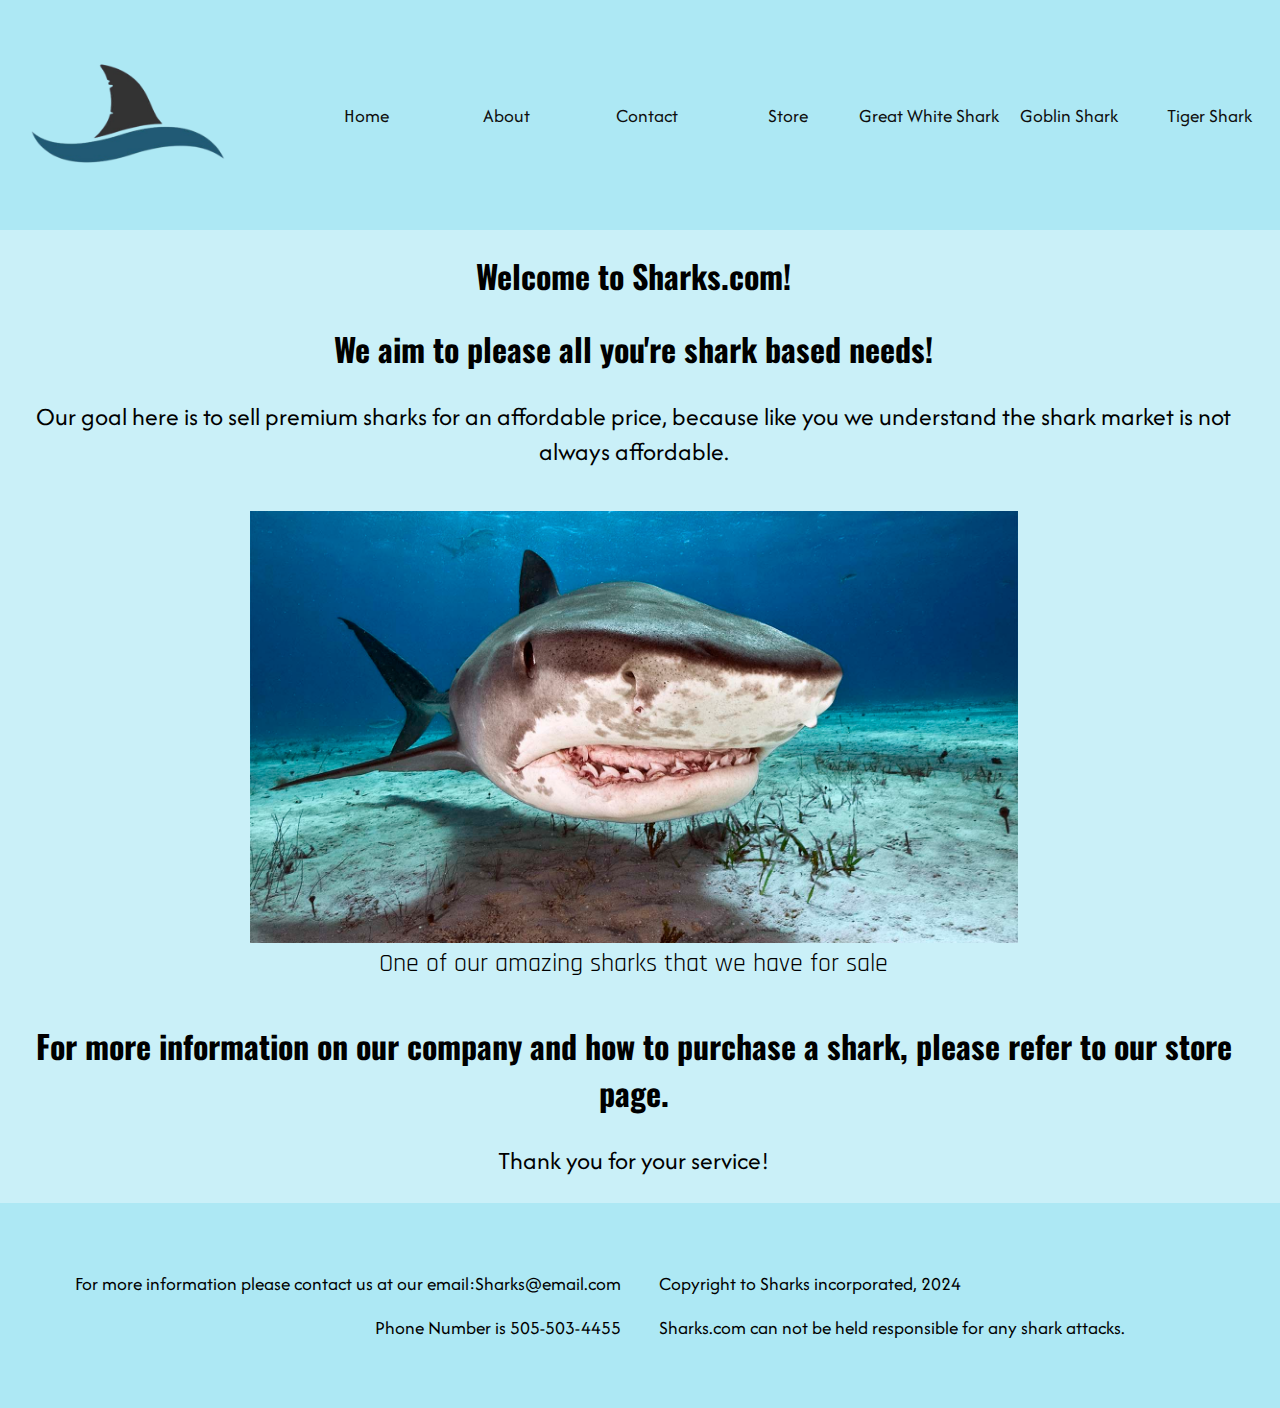
<file: Final Project/index.html>
<!--Final project by Beatrice Duffield and Nathan Page -->
<!--HTML validated -->
<!--OUR HOME PAGE -->
<!DOCTYPE html>
<html lang="en">
<head>
    <meta charset="UTF-8">
    <meta name="viewport" content="width=device-width, initial-scale=1">
    <meta name="description" content="Our home page for Sharks.com">
    <meta name="robots" content="noindex, nofollow">
    <title>Sharks.com</title>
    <link rel="stylesheet" href="./css/style.css">

    <script type="text/javascript" src="./JS/js.js"></script>

    <link rel="preconnect" href="https://fonts.googleapis.com">
    <link rel="preconnect" href="https://fonts.gstatic.com" crossorigin>
    <link href="https://fonts.googleapis.com/css2?family=Afacad+Flux:wght@100..1000&family=Oswald:wght@200..700&family=Rajdhani:wght@300;400;500;600;700&display=swap" rel="stylesheet">
<!--Fonts are Afacad, Oswald and Rajdhani -->
</head>
<body>
<header id="GlobalHeader">
    
</header>
<main class="indexmain">
    <div>
        <h1>Welcome to Sharks.com!</h1>
        <h2>We aim to please all you're shark based needs!</h2>
        <p>Our goal here is to sell premium sharks for an affordable price, because like you we understand the shark market is not always affordable.</p>
        <!--Our introduction to sharks.com -->
    </div>
    <figure class="main-fig">
        <img src="img/homeshark.jpg" alt="Picture of a shark from HowStuffWorks">
        <figcaption>One of our amazing sharks that we have for sale </figcaption>
        <!--Great White Shark that looks great on the front page -->
    </figure>
    <section class="main-bot">
        <h2>For more information on our company and how to purchase a shark, please refer to our store page.</h2>
        <p>Thank you for your service!</p>
    </section>
</main>
<footer id="GlobalFooter">

</footer>
</body>
</html>
<!--First Page done -->
</file>
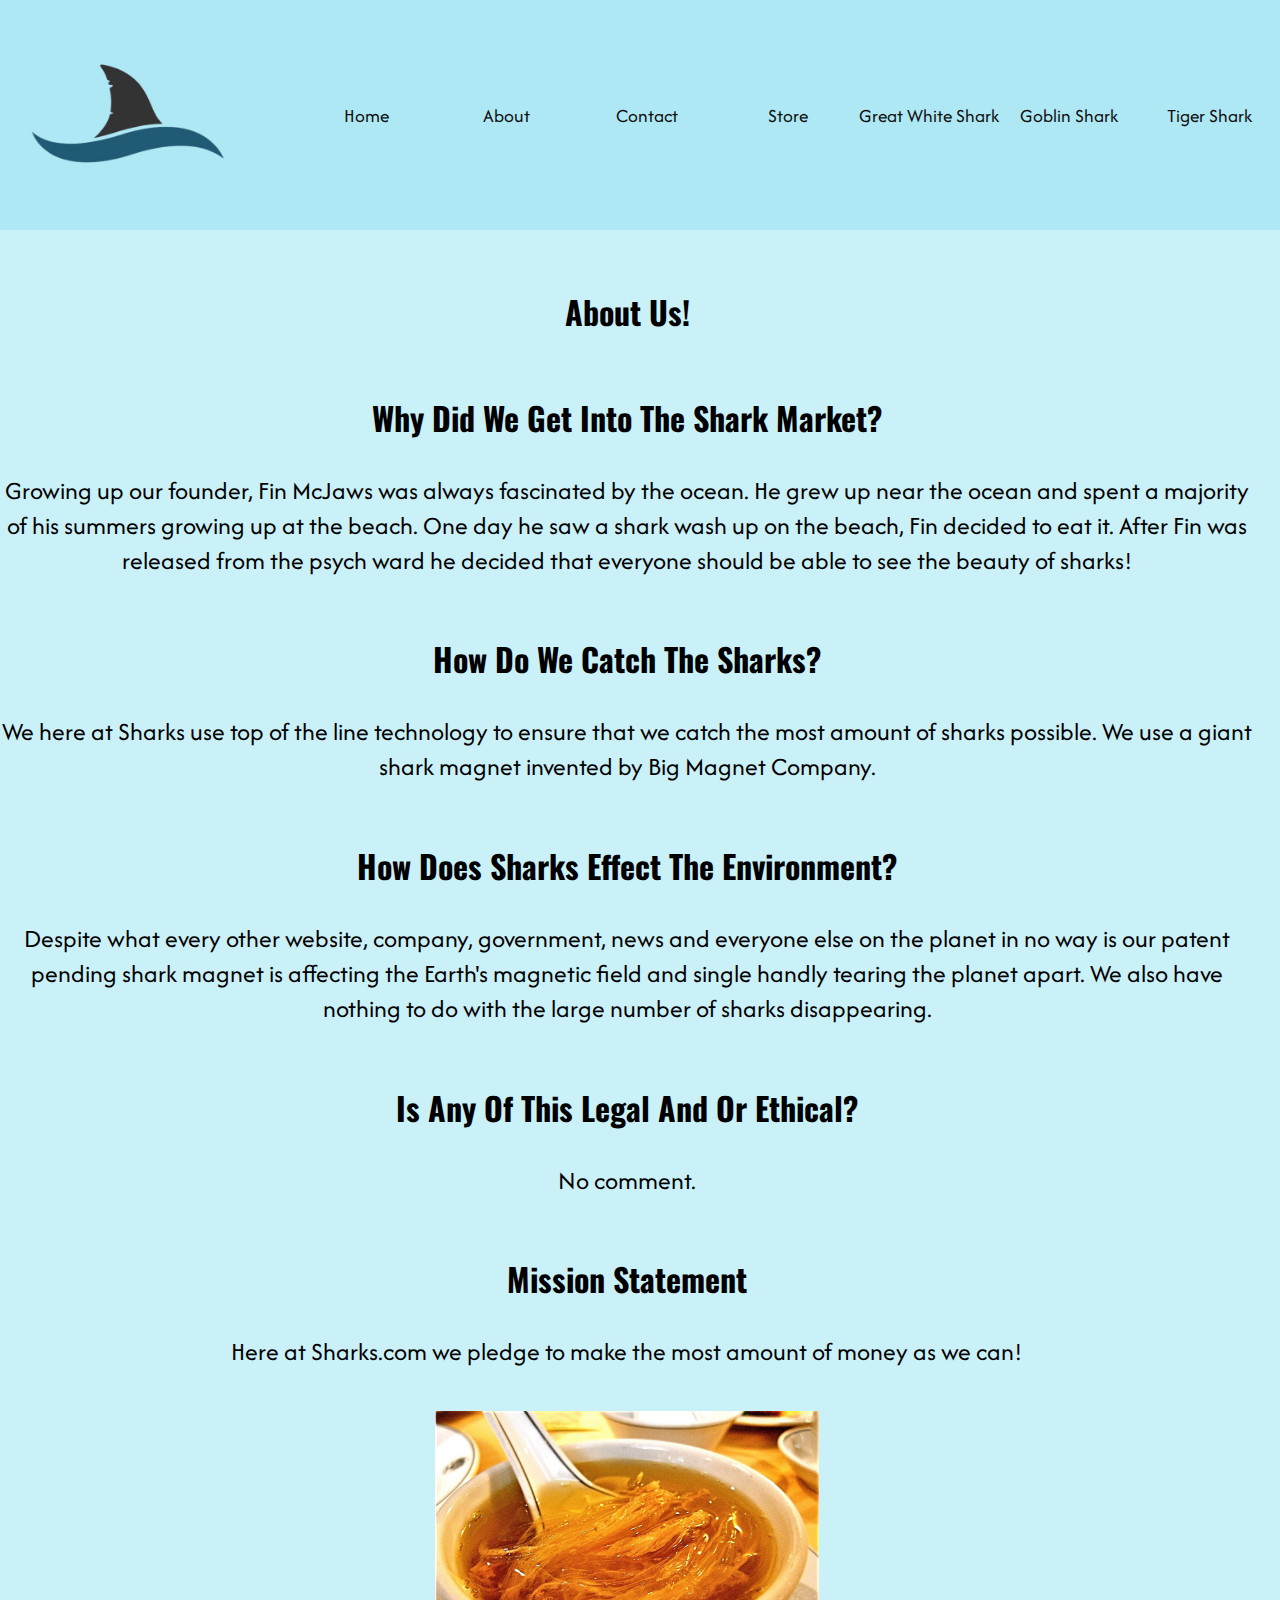
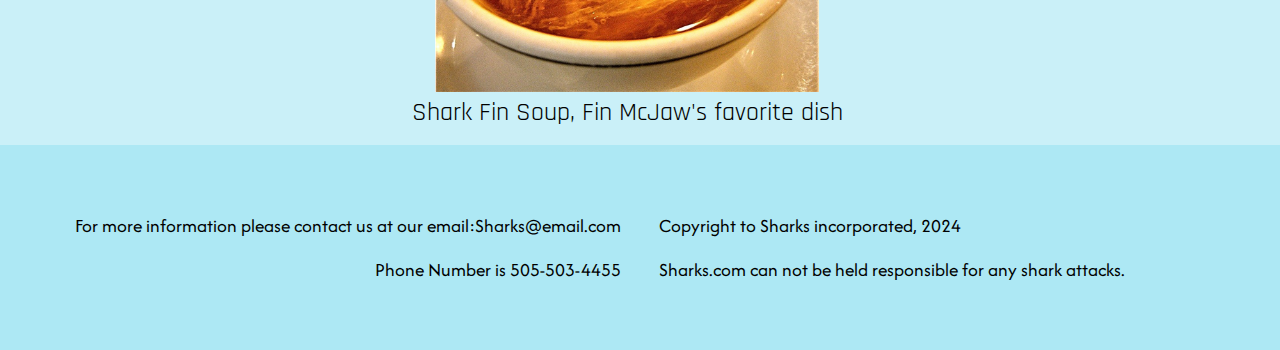
<file: Final Project/about.html>
<!--Final project by Beatrice Duffield and Nathan Page -->
<!--HTML validated -->
<!--ABOUT PAGE -->
<!DOCTYPE html>
<html lang="en">
<head>
    <meta charset="UTF-8">
    <meta name="viewport" content="width=device-width, initial-scale=1">
    <meta name="description" content="Our about for Sharks.com">
    <meta name="robots" content="noindex, nofollow">
    <title>Sharks.com</title>
    <link rel="stylesheet" href="./css/style.css">
    <script type="text/javascript" src="./JS/js.js"></script>
    <link rel="preconnect" href="https://fonts.googleapis.com">
    <link rel="preconnect" href="https://fonts.gstatic.com" crossorigin>
    <link href="https://fonts.googleapis.com/css2?family=Afacad+Flux:wght@100..1000&family=Oswald:wght@200..700&family=Rajdhani:wght@300;400;500;600;700&display=swap" rel="stylesheet">
    <!--Fonts are Afacad, Oswald and Rajdhani -->
</head>

<body>
    <header id="GlobalHeader">
    
    </header>
<!--There is going to always be the same header and footer -->
<main class="aboutpage">
    <div class="text-top">
        <h2>About Us!</h2>
    </div>
    <section class="Why">
        <h3>Why Did We Get Into The Shark Market?</h3>
        <p>Growing up our founder, Fin McJaws was always fascinated by the ocean. He grew up near the ocean and spent a majority of his summers growing up at the beach. One day he saw a shark wash up on the beach, Fin decided to eat it. After Fin was released from the psych ward he decided that everyone should be able to see the beauty of sharks!</p>
        <!--A origin written by Nathan Page -->
    </section>
    <section class="How">
        <h3>How Do We Catch The Sharks?</h3>
        <p>We here at Sharks use top of the line technology to ensure that we catch the most amount of sharks possible. We use a giant shark magnet invented by Big Magnet Company.</p>
        <!--Shark Magnet lol -->
    </section>
    <section class="envi">
        <h3>How Does Sharks Effect The Environment?</h3>
        <p>Despite what every other website, company, government, news and everyone else on the planet in no way is our patent pending shark magnet is affecting the Earth's magnetic field and single handly tearing the planet apart. We also have nothing to do with the large number of sharks disappearing.</p>
    </section>
    <section class="ethic">
        <h3>Is Any Of This Legal And Or Ethical?</h3>
        <p>No comment.</p>
        <!--If a company was honest -->
    </section>
    <section class="miss">
        <h3>Mission Statement</h3>
        <p>Here at Sharks.com we pledge to make the most amount of money as we can!</p>
    </section>
    <figure class="about-fin">
        <img src="img/shark-fin.jpg" alt="Picture of shark fin soup from the googles">
        <!--NOTE IN NO WAY DO WE ACTUALLY CONDONE SHARK FIN SOUP -->
        <figcaption>Shark Fin Soup, Fin McJaw's favorite dish</figcaption>
    </figure>
</main>
<footer id="GlobalFooter">

</footer>
</body>
</html>
</file>
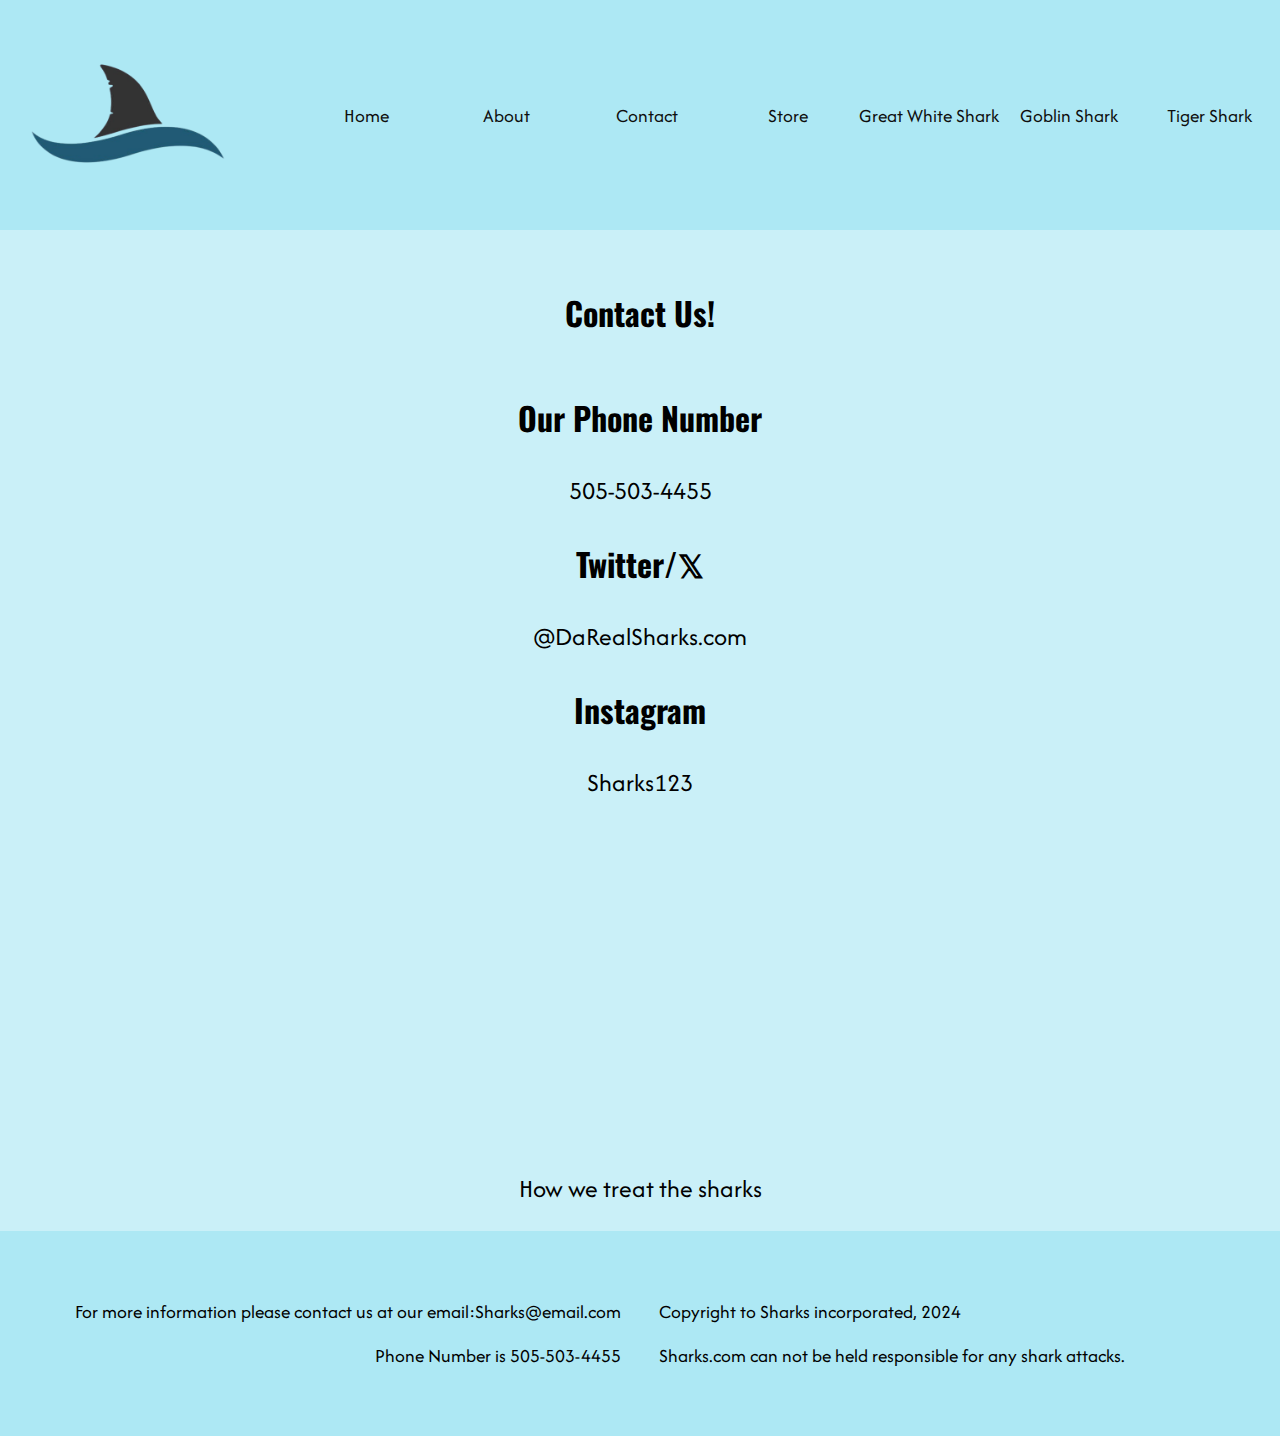
<file: Final Project/contact.html>
<!--Done by Beatrice Duffield and Nathan Page -->
<!--HTML validated -->
<!--One error but it is Iframe which I can not fix -->
<!--CONTACT PAGE -->
<!DOCTYPE html>
<html lang="en">
<head>
    <meta charset="UTF-8">
    <meta name="viewport" content="width=device-width, initial-scale=1">
    <meta name="description" content="Our contact page for Sharks.com">
    <meta name="robots" content="noindex, nofollow">
    <title>Sharks.com</title>
    <link rel="stylesheet" href="./css/style.css">
    <script type="text/javascript" src="./JS/js.js"></script>
    <link rel="preconnect" href="https://fonts.googleapis.com">
    <link rel="preconnect" href="https://fonts.gstatic.com" crossorigin>
    <link href="https://fonts.googleapis.com/css2?family=Afacad+Flux:wght@100..1000&family=Oswald:wght@200..700&family=Rajdhani:wght@300;400;500;600;700&display=swap" rel="stylesheet">
</head>

<body>
    <header id="GlobalHeader">
    
    </header>
<main class="contactmain">
    <section class="text-top">
      <h2>Contact Us!</h2>
    </section>
    <section class="contact">
        <h3>Our Phone Number</h3>
        <p>505-503-4455</p>
        <!--Better Call Saul phone number -->
        <h3>Twitter/&#120143</h3>
        <p>@DaRealSharks.com</p>
        <!--Fake Twitter -->
        <h3>Instagram</h3>
        <p>Sharks123</p>
        <!--Fake Instagram -->
    </section>
    <div class="cont-vid">
        <iframe width="560" height="315" src="https://www.youtube.com/embed/eGnTvvW0eN4?si=_zqDZb09fUquyHa7" title="YouTube video player" frameborder="0" allow="accelerometer; autoplay; clipboard-write; encrypted-media; gyroscope; picture-in-picture; web-share" referrerpolicy="strict-origin-when-cross-origin" allowfullscreen></iframe>
        <p>How we treat the sharks</p>
        <!--IFRAME ERROR THAT CAN NOT BE FIXED -->
    </div>
</main>
<footer id="GlobalFooter">

</footer>

</body>
</html>
</file>
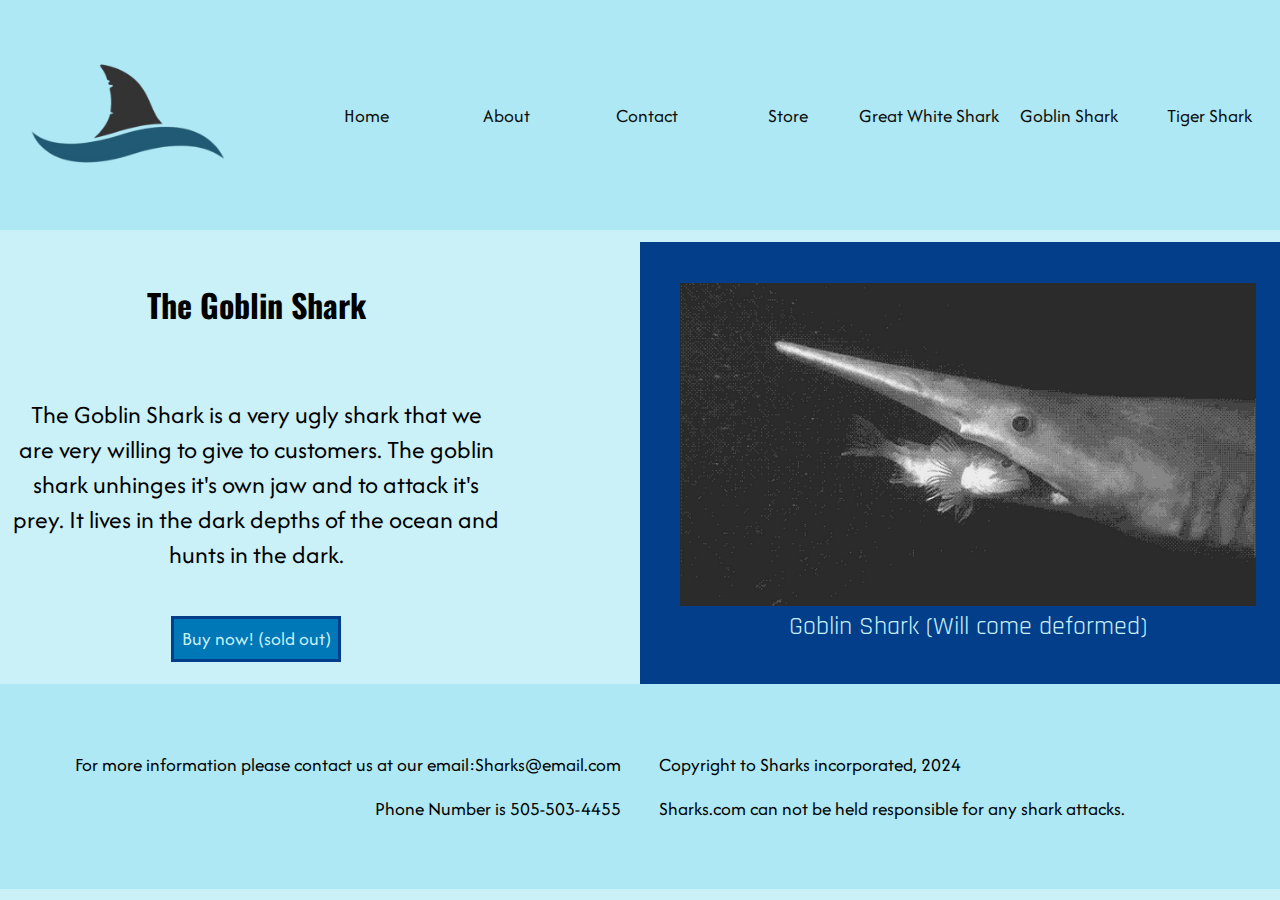
<file: Final Project/goblin.html>
<!--HTML has been validated -->
<!--Beatrice Duffield and Nathan Page -->
<!--GOBLIN PAGE -->
<!--All three store pages are set-up the same -->
<!DOCTYPE html>
<html lang="en">
<head>
    <meta charset="UTF-8">
    <meta name="viewport" content="width=device-width, initial-scale=1">
    <meta name="description" content="Our page for buying a goblin from Sharks.com">
    <meta name="robots" content="noindex, nofollow">
    <title>Sharks.com</title>
    <link rel="stylesheet" href="./css/style.css">
    <script type="text/javascript" src="./JS/js.js"></script>
    <link rel="preconnect" href="https://fonts.googleapis.com">
    <link rel="preconnect" href="https://fonts.gstatic.com" crossorigin>
    <link href="https://fonts.googleapis.com/css2?family=Afacad+Flux:wght@100..1000&family=Oswald:wght@200..700&family=Rajdhani:wght@300;400;500;600;700&display=swap" rel="stylesheet">
</head>
<body>
    <header id="GlobalHeader">
    
    </header>
    <main class="shop-pages">
        <div class="text-top">
            <h2>The Goblin Shark</h2>
        </div>
        <div>
            <p>The Goblin Shark is a very ugly shark that we are very willing to give to customers. The goblin shark unhinges it's own jaw and to attack it's prey. It lives in the dark depths of the ocean and hunts in the dark.</p>
       <!--They are very icky -->
        </div>
        <div class="buy-button">
            <nav>
                <a href="goblin.html">Buy now! (sold out)</a>
            </nav>
        </div>
    </main>
    <aside class="storepicture">
        <figure>
           <img src="img/goblin-shop.png" alt="Goblin Shark from Reddit">
            <figcaption>Goblin Shark (Will come deformed)</figcaption>
        </figure>    
    </aside>

<footer id="GlobalFooter">

</footer>
</body>
</html>
</file>
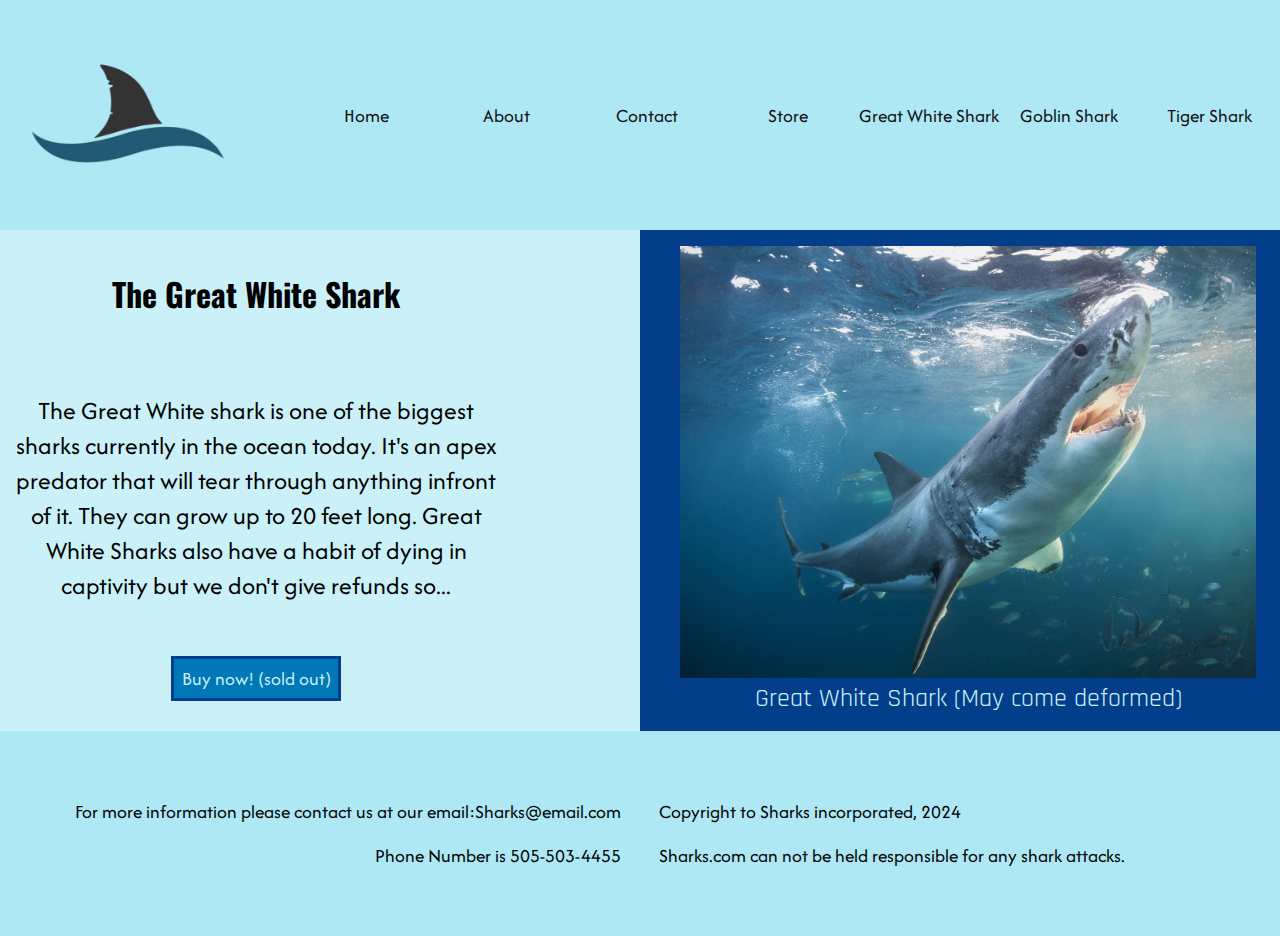
<file: Final Project/great.html>
<!--HTML validated -->
<!--Beatrice Duffield and Nathan Page -->
<!--GREAT WHITE SHARK PAGE -->
<!--All three store pages are set-up the same -->
<!DOCTYPE html>
<html lang="en">
<head>
    <meta charset="UTF-8">
    <meta name="viewport" content="width=device-width, initial-scale=1">
    <meta name="description" content="Our page for buying a great white from Sharks.com">
    <meta name="robots" content="noindex, nofollow">
    <title>Sharks.com</title>
    <link rel="stylesheet" href="./css/style.css">
    <script type="text/javascript" src="./JS/js.js"></script>
    <link rel="preconnect" href="https://fonts.googleapis.com">
    <link rel="preconnect" href="https://fonts.gstatic.com" crossorigin>
    <link href="https://fonts.googleapis.com/css2?family=Afacad+Flux:wght@100..1000&family=Oswald:wght@200..700&family=Rajdhani:wght@300;400;500;600;700&display=swap" rel="stylesheet">
</head>
<body>
    <header id="GlobalHeader">
    
    </header>
<main class="shop-pages">
    <div class="text-top">
        <h2>The Great White Shark</h2>
    </div>
    <div>
        <p>The Great White shark is one of the biggest sharks currently in the ocean today. It's an apex predator that will tear through anything infront of it. They can grow up to 20 feet long. Great White Sharks also have a habit of dying in captivity but we don't give refunds so...</p>
    <!--Some of this may be untrue -->
    </div>
    <div class="buy-button">
        <nav>
            <a href="great.html">Buy now! (sold out)</a>
        </nav>
    </div>
</main>
<aside class="storepicture">
    <figure>
    <img src="img/great-white-shop.jpg" alt="Big great white from da web">
        <figcaption>Great White Shark (May come deformed)</figcaption>
    </figure>    
</aside>

<footer id="GlobalFooter">

</footer>
</body>
</html>
</file>
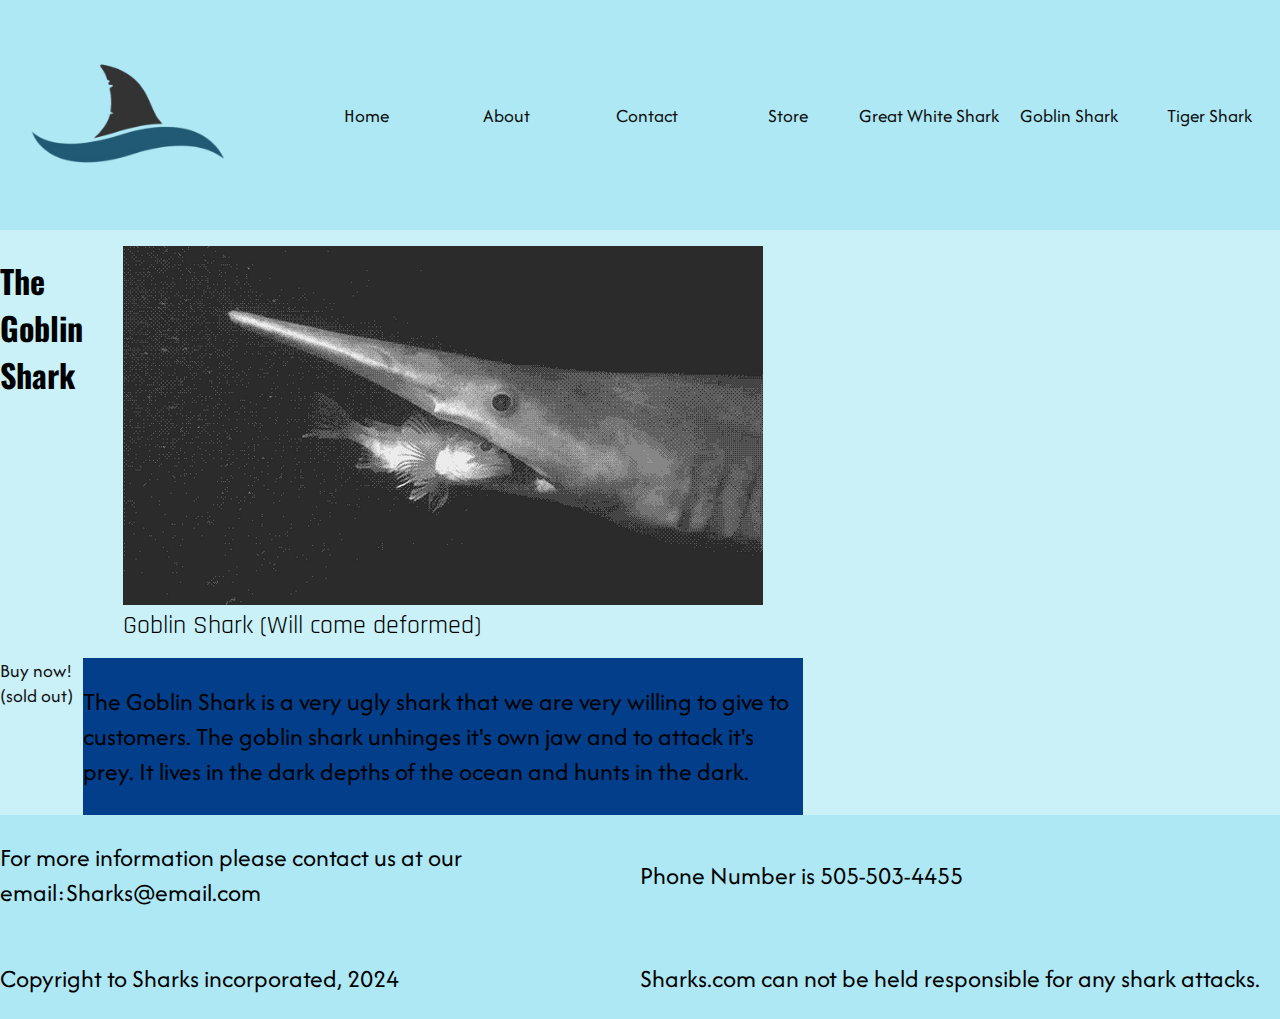
<file: Final Project/hammer.html>
<!--HTML has been validated -->
<!--Beatrice Duffield and Nathan Page -->
<!--GOBLIN PAGE -->
<!--All three store pages are set-up the same -->
<!DOCTYPE html>
<html lang="en">
<head>
    <meta charset="UTF-8">
    <meta name="viewport" content="width=device-width, initial-scale=1">
    <meta name="description" content="Our page for buying a goblin from Sharks.com">
    <meta name="robots" content="noindex, nofollow">
    <title>Sharks.com</title>
    <link rel="stylesheet" href="./css/style.css">
    <link rel="preconnect" href="https://fonts.googleapis.com">
    <link rel="preconnect" href="https://fonts.gstatic.com" crossorigin>
    <link href="https://fonts.googleapis.com/css2?family=Afacad+Flux:wght@100..1000&family=Oswald:wght@200..700&family=Rajdhani:wght@300;400;500;600;700&display=swap" rel="stylesheet">
</head>
<body>
<header>

    <div>
        <img src="img/logo.png" alt="Shark.com logo taken from the web">
    </div>
    <nav>
        <menu>
            <li><a href="index.html">Home</a></li>
            <li><a href="about.html">About</a></li>
            <li><a href="contact.html">Contact</a></li>
            <li><a href="shop.html">Store</a></li>
            <li><a href="great.html">Great White Shark</a></li>
            <li><a href="goblin.html">Goblin Shark</a></li>
            <li><a href="Tiger.html">Tiger Shark</a></li>
        </menu>
    </nav>
</header>
<main>
    <div id="goblin-top">
        <h2>The Goblin Shark</h2>
    </div>
    <aside id="aside-goblin">
        <p>The Goblin Shark is a very ugly shark that we are very willing to give to customers. The goblin shark unhinges it's own jaw and to attack it's prey. It lives in the dark depths of the ocean and hunts in the dark.</p>
   <!--They are very icky -->
    </aside>
    <figure class="goblin-store">
        <img src="img/goblin-shop.png" alt="Goblin Shark from Reddit">
        <figcaption>Goblin Shark (Will come deformed)</figcaption>
    </figure>
    <div id="goblin-button">
        <nav>
            <a href="goblin.html">Buy now! (sold out)</a>
        </nav>
    </div>
</main>
<footer>
    <p>For more information please contact us at our email:Sharks@email.com</p>
    <p>Phone Number is 505-503-4455 </p>
    <p>Copyright to Sharks incorporated, 2024</p>
    <p>Sharks.com can not be held responsible for any shark attacks.</p>
</footer>
</body>
</html>
</file>
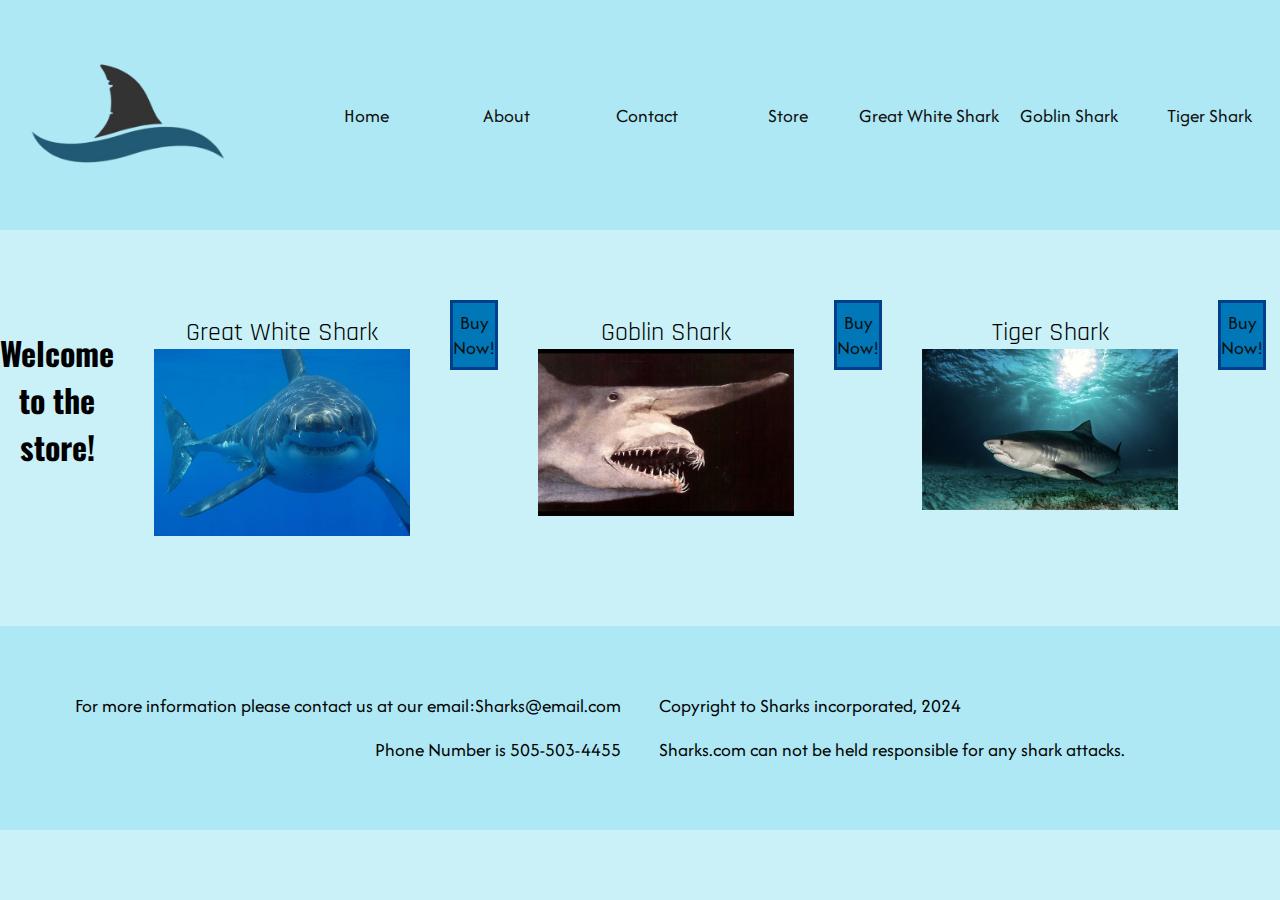
<file: Final Project/shop.html>
<!--HTML valiadated -->
<!--Beatrice Duffield and Nathan Page -->
<!--SHOP PAGE -->

<!DOCTYPE html>
<html lang="en">
<head>
    <meta charset="UTF-8">
    <meta name="viewport" content="width=device-width, initial-scale=1">
    <meta name="description" content="Our contact page for Sharks.com">
    <meta name="robots" content="noindex, nofollow">
    <title>Sharks.com</title>
    <link rel="stylesheet" href="./css/style.css">
    <script type="text/javascript" src="./JS/js.js"></script>
    <link rel="preconnect" href="https://fonts.googleapis.com">
    <link rel="preconnect" href="https://fonts.gstatic.com" crossorigin>
    <link href="https://fonts.googleapis.com/css2?family=Afacad+Flux:wght@100..1000&family=Oswald:wght@200..700&family=Rajdhani:wght@300;400;500;600;700&display=swap" rel="stylesheet">
</head>
<body>
    <header id="GlobalHeader">
    
    </header>
<main class="store-list">
    <div class="text-top">
        <h2>Welcome to the store!</h2>
    </div>
    <!--Great White Shark -->
    <figure class="great-shop">
      <figcaption>Great White Shark</figcaption>
        <img src="img/great-white.jpg" alt="Great White Shark from the web">
    </figure>
    <div class="store-button">
        <a href="great.html">Buy Now!</a>
    </div>

    <!--Goblin Shark -->
    <figure class="goblin-shop">
        <figcaption>Goblin Shark</figcaption>
        <img src="img/goblin.jpg" alt="Goblin Shark from the web">
    </figure>
    <div class="store-button">
        <a href="goblin.html">Buy Now!</a>
    </div>
<!--Tiger Shark -->
    <figure class="tiger-shop">
        <figcaption>Tiger Shark</figcaption>
        <img src="img/tiger.jpg" alt="Tiger Shark from the web">
    </figure>
    <div class="store-button">
        <a href="Tiger.html">Buy Now!</a>
    </div>

</main>
<footer id="GlobalFooter">

</footer>

</body>
</html>
</file>
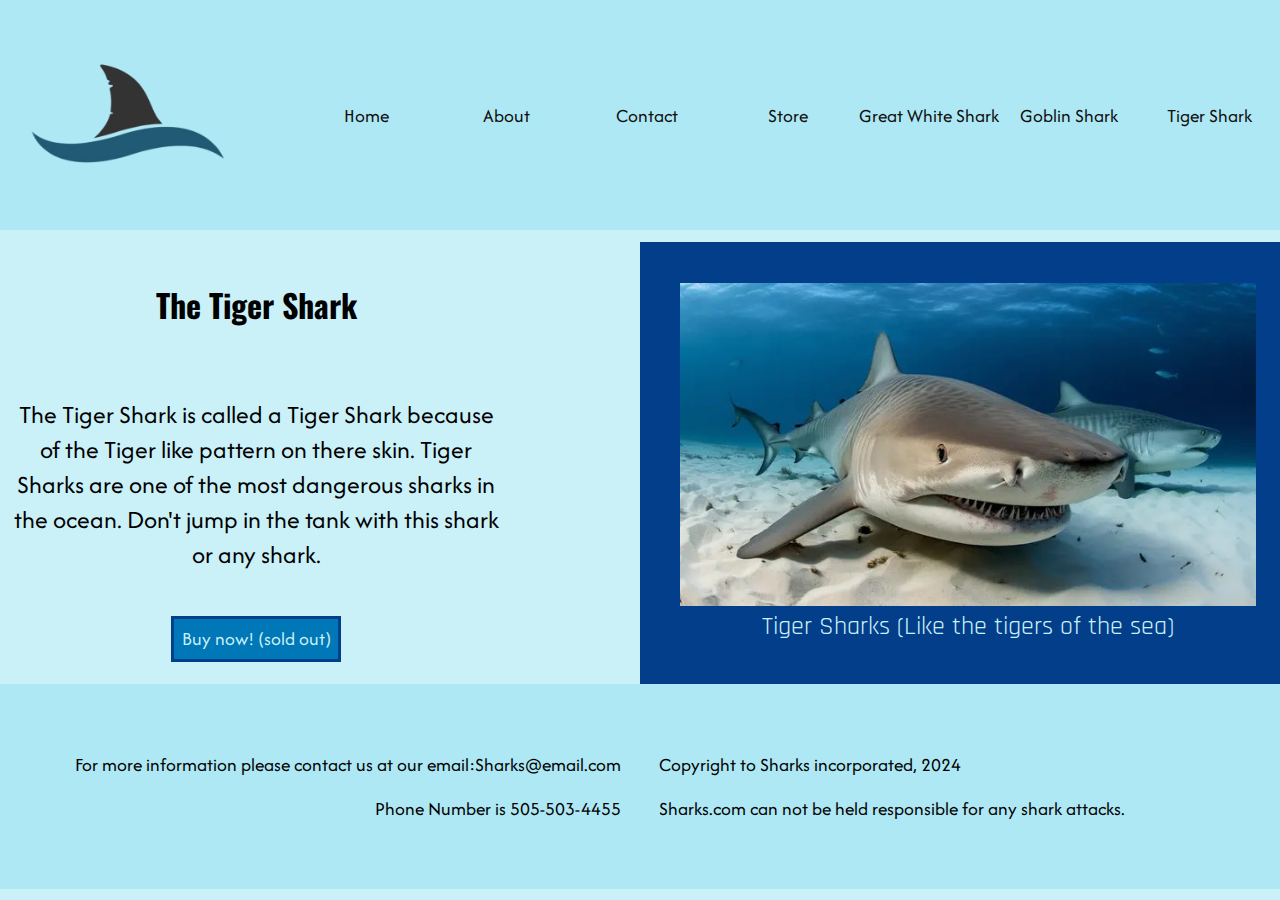
<file: Final Project/Tiger.html>
<!--HTML has been validated -->
<!--Done by Beatrice Duffield and Nathan Page -->
<!--TIGER PAGE -->
<!--Final page of the store and project -->
<!DOCTYPE html>
<html lang="en">
<head>
    <meta charset="UTF-8">
    <meta name="viewport" content="width=device-width, initial-scale=1">
    <meta name="description" content="Our page for buying a tiger shark from Sharks.com">
    <meta name="robots" content="noindex, nofollow">
    <title>Sharks.com</title>
    <link rel="stylesheet" href="./css/style.css">
    <script type="text/javascript" src="./JS/js.js"></script>
    <link rel="preconnect" href="https://fonts.googleapis.com">
    <link rel="preconnect" href="https://fonts.gstatic.com" crossorigin>
    <link href="https://fonts.googleapis.com/css2?family=Afacad+Flux:wght@100..1000&family=Oswald:wght@200..700&family=Rajdhani:wght@300;400;500;600;700&display=swap" rel="stylesheet">
</head>
<body>
<header id="GlobalHeader">

</header>
<main class="shop-pages">
    <div class="text-top">
        <h2>The Tiger Shark</h2>
    </div>
    <div>
        <p>The Tiger Shark is called a Tiger Shark because of the Tiger like pattern on there skin. Tiger Sharks are one of the most dangerous sharks in the ocean. Don't jump in the tank with this shark or any shark.</p>
    </div>
    <div class="buy-button">
        <nav>
            <a href="Tiger.html">Buy now! (sold out)</a>
        </nav>
    </div>
</main>
<aside class="storepicture">
    <figure>
        <img src="img/tiger-shop.jpg" alt="Tiger Shark from Pngtree">
        <figcaption>Tiger Sharks (Like the tigers of the sea)</figcaption>
    </figure>    
</aside>
<footer id="GlobalFooter">

</footer>

</body>
</html>
<!--FINAL PAGE FINISHED!!! -->
</file>
<file: Final Project/css/style.css>
/* Beatrice Duffield and Nathan Page */
/* CSS for every page */

/* universal background colour and grid template setup */
body{
   margin: 0px;
   background-color: #CAF0F8;
   overflow-x: hidden;
    min-height: 100vh;
    display: grid;
    grid-template-columns: 25% 25% 25% 25%;
    grid-template-rows: auto;
    grid-template-areas: 
        'header header header header'
        'main main aside aside'
        'footer footer footer footer';    
}

/* These set the fonts to certain text based elements*/
h1,h2,h3{
    font-family: 'Oswald', sans-serif;
font-size: 2.5vw;
}
figcaption{
    font-family: 'Rajdhani', sans-serif;
    font-size: 2vw;
}
p{
    font-family: 'Afacad Flux', sans-serif;
    font-size: 2vw;
}
a{
    font-family: 'Afacad Flux', sans-serif;
    font-size: 1.5vw;
}

/* These just make the a elements not have the line under them, and adds a subtle colour change when moused over for The Aesthetics */
a:link {
    text-decoration: none;
    color: #0e0e0e;
}
a:visited {
    text-decoration: none;
    color: #0e0e0e;
}
a:hover {
    text-decoration: none;
    color: #03045E;
}
a:active {
    text-decoration: none;
    color: #0e0e0e;
}

/* styling for the global header */
header{
    grid-area: header;
    display: grid;
    grid-template-columns: 20% 80%;
    align-items: center;
    background-color: #ADE8F4;
    height: 18vw;
}
header > div{
    width: 200px;
    max-width: 500px;
    height: auto;
}
header > div > img{
    width: 20vw;
    max-width: 500px;
    height: auto;
}
header > nav > menu {
    display: grid;
    list-style: none;
    grid-template-columns: repeat(7, 1fr);
    justify-items: center;
    align-items: center;
}
header > nav > menu >li {
    list-style: none;
    margin: 0;
    padding: 0;
    text-align: center;
}

/* basic setup for grid*/
main{
    grid-area: main;
    display: grid;
}

/* styling for the index page */
.indexmain{
    text-align: center;
}
.indexmain>div{
    width: 99vw;
    height: auto;
}
.main-fig > img{
    width: 60vw;
    height: auto;
}

/* styling for the about page */
.aboutpage{
    width: 98vw;
    text-align: center;
}
.aboutpage>figure>img{
    text-align: center;
    width: 30vw;
    height: auto;
}
.aboutpage>figure>img+figcaption{
    text-align: center;
}
/* styling for the contact page, relatively simple compared to others */
.contactmain{
    width: 100vw;
    text-align: center;
}

/* styling for the store page */
.store-list{
    display: grid;
    grid-template-columns: repeat(7, 1fr);
}
.store-list>div+figure>figcaption{
    text-align: center;
}
.store-list>div+figure>img{
    width: 20vw;
    height: auto;
}
.store-button{
    align-content: center;
    text-align: center;
    color: #CAF0F8;
    height: 5vw;
    background-color: #0077b6;
    border: solid 3px #023E8A;
}

/* styling for the individual store pages, needing both Main and Aside styling */
.shop-pages{
    width: 40vw;
    padding-bottom: 2.5%;
}
.text-top{
    text-align: center;
    padding-top: 2.5%;
}
.shop-pages > div + div{
    text-align: center;
    padding: 2.5%;
}
.buy-button > nav > a{
    color: #CAF0F8;
    padding: 1.5%;
    background-color: #0077b6;
    border: solid 3px #023E8A;
}

/* styling for the aside of the store pages */
aside{
    grid-area: aside;
    display: grid;
    background-color: #023E8A;
}
.storepicture{
    align-content: center;
    padding: 0%;
}
.storepicture>figure{
    color: #CAF0F8;
    text-align: center;
}
.storepicture>figure>img{
    width: 45vw;
    height: auto;
}

/* styling for the global footer page */
footer{
    grid-area: footer;
    display: grid;
    grid-template-columns: 50% 50%;
    align-items: center;
    background-color: #ADE8F4;
    height: 16vw;
}
footer > div > p{
    font-size: 1.5vw;
}
footer > div{
    padding-right: 3%;
    text-align: right;
}
footer > div + div{
    padding-left: 3%;
    text-align: left;
}
</file>
